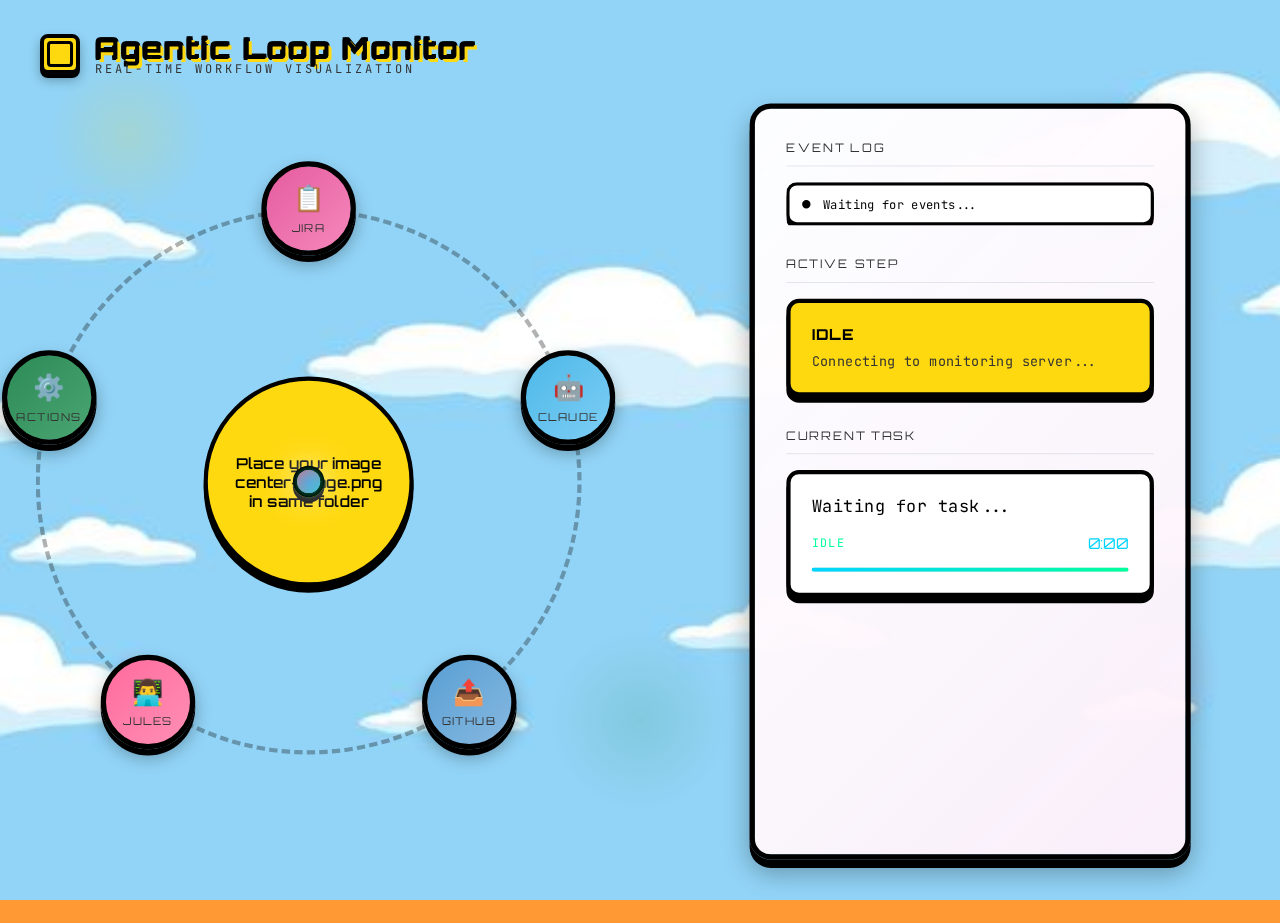
<file: static/monitor.html>
<!DOCTYPE html>
<html lang="sv">
<head>
    <meta charset="UTF-8">
    <meta name="viewport" content="width=device-width, initial-scale=1.0">
    <title>Agentic Loop Monitor</title>
    <link href="https://fonts.googleapis.com/css2?family=Orbitron:wght@400;600;800&family=JetBrains+Mono:wght@300;400&display=swap" rel="stylesheet">
    <script src="https://cdn.socket.io/4.5.4/socket.io.min.js"></script>
    <style>
        * {
            margin: 0;
            padding: 0;
            box-sizing: border-box;
        }

        :root {
            --bg-primary: #1a5fb4;
            --bg-secondary: #87ceeb;
            --accent-blue: #00d4ff;
            --accent-orange: #ff8c42;
            --accent-green: #00ff9d;
            --text-primary: #000000;
            --text-secondary: #333333;
            --glow-blue: rgba(0, 212, 255, 0.4);
            --glow-orange: rgba(255, 140, 66, 0.4);

            /* Node colors - Simpsons Christmas style */
            --node-purple: #e55ca0;
            --node-cyan: #4db8e8;
            --node-blue: #5a9fd4;
            --node-green: #2d8b57;
            --node-pink: #ff6b9d;
            --node-teal: #47c9af;
            --simpson-yellow: #ffd90f;
            --simpson-pink: #f7a6d8;
            --simpson-wall: #e892c5;
            --simpson-floor: #2d8b57;
            --simpson-skin: #fed90f;

            /* Glows - brighter for cartoon effect */
            --glow-purple: rgba(229, 92, 160, 0.8);
            --glow-cyan: rgba(77, 184, 232, 0.8);
            --glow-blue: rgba(90, 159, 212, 0.8);
            --glow-green: rgba(45, 139, 87, 0.8);
            --glow-pink: rgba(255, 107, 157, 0.8);
            --glow-teal: rgba(71, 201, 175, 0.8);
        }

        body {
            font-family: 'JetBrains Mono', monospace;
            background: linear-gradient(180deg, #ff9933 0%, #ff8c1a 100%);
            color: var(--text-primary);
            overflow: hidden;
            position: relative;
        }

        /* Background image overlay */
        body::before {
            content: '';
            position: fixed;
            top: 0;
            left: 0;
            width: 100%;
            height: 100%;
            background-image: url('background.jpg');
            background-size: cover;
            background-position: center;
            background-repeat: no-repeat;
            z-index: -1;
        }

        /* Cartoon decorative elements background */
        .bg-grid {
            position: fixed;
            top: 0;
            left: 0;
            width: 100%;
            height: 100%;
            background-image:
                radial-gradient(circle 80px at 10% 15%, rgba(255, 217, 15, 0.15), transparent),
                radial-gradient(circle 100px at 85% 20%, rgba(77, 184, 232, 0.15), transparent),
                radial-gradient(circle 90px at 50% 80%, rgba(45, 139, 87, 0.15), transparent),
                radial-gradient(circle 70px at 90% 75%, rgba(229, 92, 160, 0.15), transparent);
            z-index: 0;
        }

        @keyframes cloudFloat {
            0%, 100% { transform: translateX(0); }
            50% { transform: translateX(30px); }
        }

        .container {
            position: relative;
            z-index: 1;
            height: 100vh;
            width: 100vw;
            display: flex;
            padding: 100px 40px 40px 40px;
            gap: 60px;
            align-items: center;
            justify-content: center;
            transform: scale(1.05) translateX(-2cm);
            transform-origin: center center;
        }

        /* Header */
        header {
            position: absolute;
            top: 30px;
            left: 40px;
            z-index: 10;
        }

        .logo {
            display: flex;
            align-items: center;
            gap: 15px;
        }

        .logo-icon {
            width: 40px;
            height: 40px;
            background: var(--simpson-yellow);
            border-radius: 8px;
            border: 4px solid #000;
            display: flex;
            align-items: center;
            justify-content: center;
            position: relative;
            box-shadow: 0 4px 0 #000, 0 6px 12px rgba(0, 0, 0, 0.3);
        }

        .logo-icon::before {
            content: '';
            position: absolute;
            width: 20px;
            height: 20px;
            border: 3px solid #000;
            border-radius: 4px;
            animation: pulse 2s ease-in-out infinite;
        }

        @keyframes pulse {
            0%, 100% { transform: scale(1); opacity: 1; }
            50% { transform: scale(1.1); opacity: 0.8; }
        }

        h1 {
            font-family: 'Orbitron', sans-serif;
            font-size: 1.8rem;
            font-weight: 800;
            letter-spacing: 2px;
            color: #000;
            text-shadow: 3px 3px 0 var(--simpson-yellow),
                         -1px -1px 0 #000,
                         1px -1px 0 #000,
                         -1px 1px 0 #000,
                         1px 1px 0 #000;
        }

        .subtitle {
            font-size: 0.75rem;
            color: var(--text-secondary);
            text-transform: uppercase;
            letter-spacing: 3px;
            margin-top: -5px;
        }

        .nav {
            display: none;
        }

        /* Main visualization area */
        .visualization {
            flex: 1;
            display: flex;
            align-items: center;
            justify-content: center;
            position: relative;
        }

        .loop-container {
            position: relative;
            width: 650px;
            height: 650px;
        }

        /* Center image placeholder */
        .center-image {
            position: absolute;
            top: 50%;
            left: 50%;
            transform: translate(-50%, -50%);
            width: 250px;
            height: 250px;
            display: flex;
            align-items: center;
            justify-content: center;
            z-index: 5;
        }

        .center-image img {
            max-width: 100%;
            max-height: 100%;
            width: auto;
            height: auto;
            object-fit: contain;
            display: block;
        }

        .center-image-placeholder {
            font-family: 'Orbitron', sans-serif;
            font-size: 0.9rem;
            color: #000;
            text-align: center;
            padding: 20px;
            font-weight: 600;
            background: var(--simpson-yellow);
            border: 4px solid #000;
            border-radius: 50%;
            width: 200px;
            height: 200px;
            display: flex;
            align-items: center;
            justify-content: center;
            box-shadow: 0 6px 0 #000;
        }

        .orbital-node[data-color="purple"].active .node-label {
            color: #000;
        }

        .orbital-node[data-color="cyan"].active .node-label {
            color: #000;
        }

        .orbital-node[data-color="blue"].active .node-label {
            color: #000;
        }

        .orbital-node[data-color="green"].active .node-label {
            color: #000;
        }

        .orbital-node[data-color="pink"].active .node-label {
            color: #000;
        }

        .orbital-node[data-color="teal"].active .node-label {
            color: #000;
        }

        /* Circular path */
        .circular-path {
            position: absolute;
            top: 50%;
            left: 50%;
            transform: translate(-50%, -50%);
            width: 520px;
            height: 520px;
            border: 4px dashed #000;
            border-radius: 50%;
            opacity: 0.3;
        }

        /* Moving dot */
        .moving-dot {
            position: absolute;
            width: 30px;
            height: 30px;
            background: linear-gradient(135deg, var(--node-purple), var(--node-cyan));
            border-radius: 50%;
            border: 4px solid #000;
            top: 50%;
            left: 50%;
            z-index: 10;
            box-shadow: 0 0 30px rgba(255, 255, 255, 0.8), 0 5px 0 #000;
            opacity: 1;
            transition: opacity 0.4s ease, transform 0.4s ease, background 0.6s ease, box-shadow 0.6s ease;
            transform: translate(-50%, -50%);
        }

        .moving-dot.hidden {
            opacity: 0;
            transform: translate(-50%, -50%) scale(0.3);
        }

        .moving-dot::before {
            content: '';
            position: absolute;
            width: 100%;
            height: 100%;
            background: inherit;
            border-radius: 50%;
            animation: dotPulse 2s ease-in-out infinite;
        }

        .moving-dot::after {
            content: '';
            position: absolute;
            width: 150%;
            height: 150%;
            top: -25%;
            left: -25%;
            background: radial-gradient(circle, rgba(0, 212, 255, 0.4), rgba(0, 255, 157, 0.2) 50%, transparent 70%);
            border-radius: 50%;
            animation: dotGlow 1.5s ease-in-out infinite;
        }

        @keyframes dotPulse {
            0%, 100% { transform: scale(1); opacity: 1; }
            50% { transform: scale(1.3); opacity: 0.7; }
        }

        @keyframes dotGlow {
            0%, 100% { transform: scale(0.8); opacity: 0.6; }
            50% { transform: scale(1.2); opacity: 1; }
        }

        /* Orbital nodes */
        .orbital-node {
            position: absolute;
            width: 90px;
            height: 90px;
            background: #fff;
            border: 5px solid #000;
            border-radius: 50%;
            display: flex;
            flex-direction: column;
            align-items: center;
            justify-content: center;
            transition: all 0.5s cubic-bezier(0.34, 1.56, 0.64, 1);
            cursor: pointer;
            z-index: 3;
            box-shadow: 0 6px 0 #000, 0 8px 16px rgba(0, 0, 0, 0.3);
        }

        .orbital-node.active {
            transform: scale(1.2);
            z-index: 4;
        }

        /* Individual node colors - cartoon style */
        .orbital-node[data-color="purple"] {
            background: linear-gradient(135deg, #e55ca0, #f588bb);
            border-color: #000;
        }

        .orbital-node[data-color="purple"].active {
            box-shadow: 0 0 30px var(--glow-purple), 0 0 60px var(--glow-purple), 0 8px 0 #000;
            animation: cartoonBounce 0.6s ease;
        }

        .orbital-node[data-color="cyan"] {
            background: linear-gradient(135deg, #4db8e8, #7dcef5);
            border-color: #000;
        }

        .orbital-node[data-color="cyan"].active {
            box-shadow: 0 0 30px var(--glow-cyan), 0 0 60px var(--glow-cyan), 0 8px 0 #000;
            animation: cartoonBounce 0.6s ease;
        }

        .orbital-node[data-color="blue"] {
            background: linear-gradient(135deg, #5a9fd4, #85b8e0);
            border-color: #000;
        }

        .orbital-node[data-color="blue"].active {
            box-shadow: 0 0 30px var(--glow-blue), 0 0 60px var(--glow-blue), 0 8px 0 #000;
            animation: cartoonBounce 0.6s ease;
        }

        .orbital-node[data-color="green"] {
            background: linear-gradient(135deg, #2d8b57, #4aa572);
            border-color: #000;
        }

        .orbital-node[data-color="green"].active {
            box-shadow: 0 0 30px var(--glow-green), 0 0 60px var(--glow-green), 0 8px 0 #000;
            animation: cartoonBounce 0.6s ease;
        }

        .orbital-node[data-color="pink"] {
            background: linear-gradient(135deg, #ff6b9d, #ff8fb5);
            border-color: #000;
        }

        .orbital-node[data-color="pink"].active {
            box-shadow: 0 0 30px var(--glow-pink), 0 0 60px var(--glow-pink), 0 8px 0 #000;
            animation: cartoonBounce 0.6s ease;
        }

        .orbital-node[data-color="teal"] {
            background: linear-gradient(135deg, #47c9af, #6ed9c3);
            border-color: #000;
        }

        .orbital-node[data-color="teal"].active {
            box-shadow: 0 0 30px var(--glow-teal), 0 0 60px var(--glow-teal), 0 8px 0 #000;
            animation: cartoonBounce 0.6s ease;
        }

        @keyframes cartoonBounce {
            0%, 100% {
                box-shadow: 0 0 30px var(--glow-purple), 0 0 60px var(--glow-purple), 0 8px 0 #000;
            }
            50% {
                box-shadow: 0 0 40px var(--glow-purple), 0 0 80px var(--glow-purple), 0 8px 0 #000;
            }
        }

        .node-icon {
            font-size: 1.5rem;
            margin-bottom: 5px;
            transition: transform 0.3s ease;
        }

        .orbital-node.active .node-icon {
            transform: scale(1.2);
        }

        .node-label {
            font-family: 'Orbitron', sans-serif;
            font-size: 0.65rem;
            color: var(--text-secondary);
            text-transform: uppercase;
            letter-spacing: 1px;
            transition: color 0.3s ease;
        }

        .orbital-node[data-color="purple"].active .node-label {
            color: #000 !important;
        }

        .orbital-node[data-color="cyan"].active .node-label {
            color: #000 !important;
        }

        .orbital-node[data-color="blue"].active .node-label {
            color: #000 !important;
        }

        .orbital-node[data-color="green"].active .node-label {
            color: #000 !important;
        }

        .orbital-node[data-color="pink"].active .node-label {
            color: #000 !important;
        }

        .orbital-node[data-color="teal"].active .node-label {
            color: #000 !important;
        }

        /* Connection lines */
        .connection-line {
            position: absolute;
            top: 50%;
            left: 50%;
            transform-origin: 0 0;
            height: 2px;
            background: linear-gradient(90deg,
                rgba(122, 138, 163, 0.2),
                rgba(122, 138, 163, 0.1));
            z-index: 1;
            transition: all 0.3s ease;
        }

        .connection-line.active {
            background: linear-gradient(90deg,
                var(--accent-orange),
                var(--accent-blue));
            box-shadow: 0 0 10px var(--glow-orange);
            height: 3px;
        }

        /* Progress indicator on line */
        .progress-dot {
            position: absolute;
            width: 12px;
            height: 12px;
            background: var(--accent-orange);
            border-radius: 50%;
            top: 50%;
            transform: translateY(-50%);
            box-shadow: 0 0 20px var(--glow-orange);
            opacity: 0;
            transition: opacity 0.3s ease;
        }

        .connection-line.active .progress-dot {
            opacity: 1;
            animation: moveProgress 2s ease-in-out;
        }

        @keyframes moveProgress {
            0% { left: 0%; }
            100% { left: 100%; }
        }

        /* Sidebar */
        .sidebar {
            width: 420px;
            height: calc(100vh - 180px);
            background: linear-gradient(135deg, rgba(255, 255, 255, 0.98), rgba(255, 240, 250, 0.95));
            border: 5px solid #000;
            border-radius: 20px;
            padding: 30px;
            display: flex;
            flex-direction: column;
            gap: 30px;
            box-shadow: 0 8px 0 #000, 0 12px 24px rgba(0, 0, 0, 0.3);
            overflow-y: auto;
        }

        .section {
            display: flex;
            flex-direction: column;
            gap: 15px;
        }

        .section-title {
            font-family: 'Orbitron', sans-serif;
            font-size: 0.7rem;
            color: var(--text-secondary);
            text-transform: uppercase;
            letter-spacing: 2px;
            border-bottom: 1px solid rgba(122, 138, 163, 0.2);
            padding-bottom: 10px;
        }

        .event-log {
            display: flex;
            flex-direction: column;
            gap: 10px;
            max-height: 150px;
            overflow-y: auto;
        }

        .event-item {
            display: flex;
            align-items: center;
            gap: 12px;
            padding: 10px 12px;
            background: #fff;
            border-radius: 10px;
            border: 3px solid #000;
            font-size: 0.72rem;
            transition: all 0.3s ease;
            animation: slideIn 0.3s ease;
            box-shadow: 0 4px 0 #000;
        }

        @keyframes slideIn {
            from {
                opacity: 0;
                transform: translateX(20px);
            }
            to {
                opacity: 1;
                transform: translateX(0);
            }
        }

        .event-item.active {
            background: var(--simpson-yellow);
            transform: translateY(-2px);
            box-shadow: 0 6px 0 #000;
        }

        .event-dot {
            width: 8px;
            height: 8px;
            border-radius: 50%;
            background: #000;
            flex-shrink: 0;
            border: 2px solid #000;
        }

        .event-item.active .event-dot {
            background: #ff0000;
            animation: dotBlink 0.6s ease infinite;
        }

        @keyframes dotBlink {
            0%, 100% { transform: scale(1); }
            50% { transform: scale(1.3); }
        }

        .active-step {
            padding: 20px;
            background: var(--simpson-yellow);
            border: 4px solid #000;
            border-radius: 12px;
            box-shadow: 0 6px 0 #000;
        }

        .step-status {
            font-family: 'Orbitron', sans-serif;
            font-size: 0.9rem;
            color: #000;
            margin-bottom: 8px;
            text-transform: uppercase;
            letter-spacing: 1px;
            font-weight: 800;
        }

        .step-description {
            font-size: 0.8rem;
            color: #333;
            line-height: 1.5;
        }

        .current-task {
            padding: 20px;
            background: #fff;
            border-radius: 12px;
            border: 4px solid #000;
            box-shadow: 0 6px 0 #000;
        }

        .task-title {
            font-size: 1rem;
            color: var(--text-primary);
            margin-bottom: 15px;
        }

        .task-status {
            display: flex;
            justify-content: space-between;
            align-items: center;
            margin-top: 10px;
        }

        .status-badge {
            font-size: 0.7rem;
            color: var(--accent-green);
            text-transform: uppercase;
            letter-spacing: 1px;
        }

        .timer {
            font-family: 'Orbitron', sans-serif;
            font-size: 0.9rem;
            color: var(--accent-blue);
        }

        /* Progress bar */
        .progress-bar {
            width: 100%;
            height: 4px;
            background: rgba(122, 138, 163, 0.2);
            border-radius: 2px;
            overflow: hidden;
            margin-top: 15px;
        }

        .progress-fill {
            height: 100%;
            background: linear-gradient(90deg, var(--accent-blue), var(--accent-green));
            border-radius: 2px;
            animation: progressGrow 2s ease-in-out infinite;
        }

        @keyframes progressGrow {
            0% { width: 0%; }
            50% { width: 70%; }
            100% { width: 0%; }
        }

        /* Responsive */
        @media (max-width: 1200px) {
            .container {
                flex-direction: column;
                padding: 20px;
            }

            .sidebar {
                width: 100%;
                max-height: 300px;
            }

            .loop-container {
                width: 400px;
                height: 400px;
            }
        }
    </style>
</head>
<body>
    <div class="bg-grid"></div>

    <header>
        <div class="logo">
            <div class="logo-icon"></div>
            <div>
                <h1>Agentic Loop Monitor</h1>
                <div class="subtitle">Real-Time Workflow Visualization</div>
            </div>
        </div>
    </header>

    <nav class="nav">
        <a href="#" class="nav-link active">Waiting</a>
    </nav>

    <div class="container">
        <div class="visualization">
            <div class="loop-container" id="loopContainer">
                <!-- Circular path -->
                <div class="circular-path"></div>

                <!-- Center image placeholder -->
                <div class="center-image">
                    <img src="center-image.png" alt="Center Image" style="display: none;" id="centerImg">
                    <div class="center-image-placeholder" id="placeholder">
                        Place your image<br>center-image.png<br>in same folder
                    </div>
                </div>

                <!-- Moving dot -->
                <div class="moving-dot" id="movingDot"></div>

                <!-- Orbital nodes will be positioned by JS -->
            </div>
        </div>

        <aside class="sidebar">
            <div class="section">
                <div class="section-title">Event Log</div>
                <div class="event-log" id="eventLog">
                    <div class="event-item">
                        <div class="event-dot"></div>
                        <div>Waiting for events...</div>
                    </div>
                </div>
            </div>

            <div class="section">
                <div class="section-title">Active Step</div>
                <div class="active-step">
                    <div class="step-status" id="stepStatus">Idle</div>
                    <div class="step-description" id="stepDescription">Connecting to monitoring server...</div>
                </div>
            </div>

            <div class="section">
                <div class="section-title">Current Task</div>
                <div class="current-task">
                    <div class="task-title" id="taskTitle">Waiting for task...</div>
                    <div class="task-status">
                        <div class="status-badge" id="statusBadge">Idle</div>
                        <div class="timer" id="timer">0:00</div>
                    </div>
                    <div class="progress-bar">
                        <div class="progress-fill"></div>
                    </div>
                </div>
            </div>
        </aside>
    </div>

    <script>
        const nodes = [
            { id: 'jira', icon: '📋', label: 'JIRA', angle: 270, color: 'purple' },
            { id: 'claude', icon: '🤖', label: 'CLAUDE', angle: 342, color: 'cyan' },
            { id: 'github', icon: '📤', label: 'GITHUB', angle: 54, color: 'blue' },
            { id: 'jules', icon: '👨‍💻', label: 'JULES', angle: 126, color: 'pink' },
            { id: 'actions', icon: '⚙️', label: 'ACTIONS', angle: 198, color: 'green' }
        ];

        const container = document.getElementById('loopContainer');
        const movingDot = document.getElementById('movingDot');
        const eventLog = document.getElementById('eventLog');

        let timerSeconds = 0;
        let timerInterval = null;
        let currentActiveNode = null;
        const radius = 260;
        const centerX = 325;
        const centerY = 325;

        // Create nodes
        nodes.forEach((node) => {
            const nodeEl = document.createElement('div');
            nodeEl.className = 'orbital-node';
            nodeEl.id = node.id;
            nodeEl.setAttribute('data-color', node.color);

            const angleRad = (node.angle * Math.PI) / 180;
            const x = centerX + radius * Math.cos(angleRad);
            const y = centerY + radius * Math.sin(angleRad);

            nodeEl.style.left = `${x}px`;
            nodeEl.style.top = `${y}px`;
            nodeEl.style.transform = 'translate(-50%, -50%)';

            nodeEl.innerHTML = `
                <div class="node-icon">${node.icon}</div>
                <div class="node-label">${node.label}</div>
            `;

            container.appendChild(nodeEl);
        });

        // WebSocket connection
        const socket = io('http://localhost:5000/monitor', {
            transports: ['websocket', 'polling']
        });

        socket.on('connect', () => {
            console.log('Connected to monitoring server');
            document.getElementById('stepDescription').textContent = 'Connected to monitoring server';
        });

        socket.on('state_update', (state) => {
            console.log('Received state update:', state);
            updateDashboard(state);
        });

        socket.on('disconnect', () => {
            console.log('Disconnected from monitoring server');
            document.getElementById('stepDescription').textContent = 'Disconnected - attempting reconnect...';
        });

        socket.on('error', (error) => {
            console.error('WebSocket error:', error);
        });

        // Update dashboard with real-time data
        function updateDashboard(state) {
            if (!state) return;

            // Update active nodes
            updateActiveNodes(state);

            // Update event log
            updateEventLog(state.event_log);

            // Update active step
            updateActiveStep(state);

            // Update task info
            updateTaskInfo(state.task_info);
        }

        function updateActiveNodes(state) {
            if (!state.nodes) return;

            // Remove active class from all nodes
            document.querySelectorAll('.orbital-node').forEach(n => n.classList.remove('active'));

            // Add active class to current node
            if (state.current_node) {
                const activeNodeEl = document.getElementById(state.current_node);
                if (activeNodeEl) {
                    activeNodeEl.classList.add('active');
                    currentActiveNode = state.current_node;

                    // Move dot to active node
                    const nodeData = nodes.find(n => n.id === state.current_node);
                    if (nodeData) {
                        moveDotToNode(nodeData.angle);
                        movingDot.classList.remove('hidden');
                    }
                }
            }
        }

        function moveDotToNode(angle) {
            const angleRad = (angle * Math.PI) / 180;
            const x = centerX + radius * Math.cos(angleRad);
            const y = centerY + radius * Math.sin(angleRad);

            movingDot.style.left = `${x}px`;
            movingDot.style.top = `${y}px`;
            movingDot.style.transform = 'translate(-50%, -50%)';
        }

        function updateEventLog(events) {
            if (!events || events.length === 0) return;

            eventLog.innerHTML = '';

            // Show last 5 events
            const recentEvents = events.slice(-5);
            recentEvents.forEach((event, index) => {
                const eventItem = document.createElement('div');
                eventItem.className = 'event-item';
                if (index === recentEvents.length - 1) {
                    eventItem.classList.add('active');
                }

                const timestamp = new Date(event.timestamp).toLocaleTimeString();
                eventItem.innerHTML = `
                    <div class="event-dot"></div>
                    <div>
                        <div style="font-weight: bold; text-transform: uppercase;">${event.node}</div>
                        <div>${event.message || 'Active'}</div>
                        <div style="font-size: 0.6rem; color: #999;">${timestamp}</div>
                    </div>
                `;

                eventLog.appendChild(eventItem);
            });
        }

        function updateActiveStep(state) {
            const stepStatus = document.getElementById('stepStatus');
            const stepDescription = document.getElementById('stepDescription');

            if (state.current_node) {
                const stepTexts = {
                    'jira': { status: 'Fetching', desc: 'Retrieving ticket from JIRA...' },
                    'claude': { status: 'Coding', desc: 'Claude is writing the solution...' },
                    'github': { status: 'Pushing', desc: 'Pushing changes to GitHub...' },
                    'jules': { status: 'Reviewing', desc: 'Jules is reviewing the code...' },
                    'actions': { status: 'Testing', desc: 'Running GitHub Actions...' }
                };

                const text = stepTexts[state.current_node];
                if (text) {
                    stepStatus.textContent = text.status;
                    stepDescription.textContent = text.desc;
                }
            } else {
                stepStatus.textContent = 'Idle';
                stepDescription.textContent = 'Waiting for workflow...';
            }
        }

        function updateTaskInfo(taskInfo) {
            if (!taskInfo) return;

            document.getElementById('taskTitle').textContent = taskInfo.title || 'Waiting for task...';
            document.getElementById('statusBadge').textContent = (taskInfo.status || 'idle').toUpperCase();

            // Update timer if task is running
            if (taskInfo.status === 'running' && taskInfo.start_time) {
                if (!timerInterval) {
                    timerInterval = setInterval(updateTimer, 1000);
                }
            } else {
                if (timerInterval) {
                    clearInterval(timerInterval);
                    timerInterval = null;
                    timerSeconds = 0;
                }
            }
        }

        function updateTimer() {
            timerSeconds++;
            const minutes = Math.floor(timerSeconds / 60);
            const seconds = timerSeconds % 60;
            document.getElementById('timer').textContent =
                `${minutes}:${seconds.toString().padStart(2, '0')}`;
        }

        // Initialize - position dot at first node
        const firstNode = nodes[0];
        const angleRad = (firstNode.angle * Math.PI) / 180;
        movingDot.style.left = `${centerX + radius * Math.cos(angleRad)}px`;
        movingDot.style.top = `${centerY + radius * Math.sin(angleRad)}px`;
        movingDot.style.transform = 'translate(-50%, -50%)';
        movingDot.classList.add('hidden');

        // Handle center image loading
        const centerImg = document.getElementById('centerImg');
        const placeholder = document.getElementById('placeholder');

        centerImg.onload = function() {
            centerImg.style.display = 'block';
            placeholder.style.display = 'none';
        };

        centerImg.onerror = function() {
            centerImg.style.display = 'none';
            placeholder.style.display = 'block';
        };

        centerImg.src = 'center-image.png';

        // Add click handler for sound
        const centerImage = document.querySelector('.center-image');
        const ralphSound = new Audio('Ralph.mp3');
        ralphSound.volume = 0.5;

        centerImage.addEventListener('click', function() {
            ralphSound.currentTime = 0;
            ralphSound.play().catch(err => {
                console.log('Audio play failed:', err);
            });
        });

        centerImage.style.cursor = 'pointer';
    </script>
</body>
</html>
</file>
